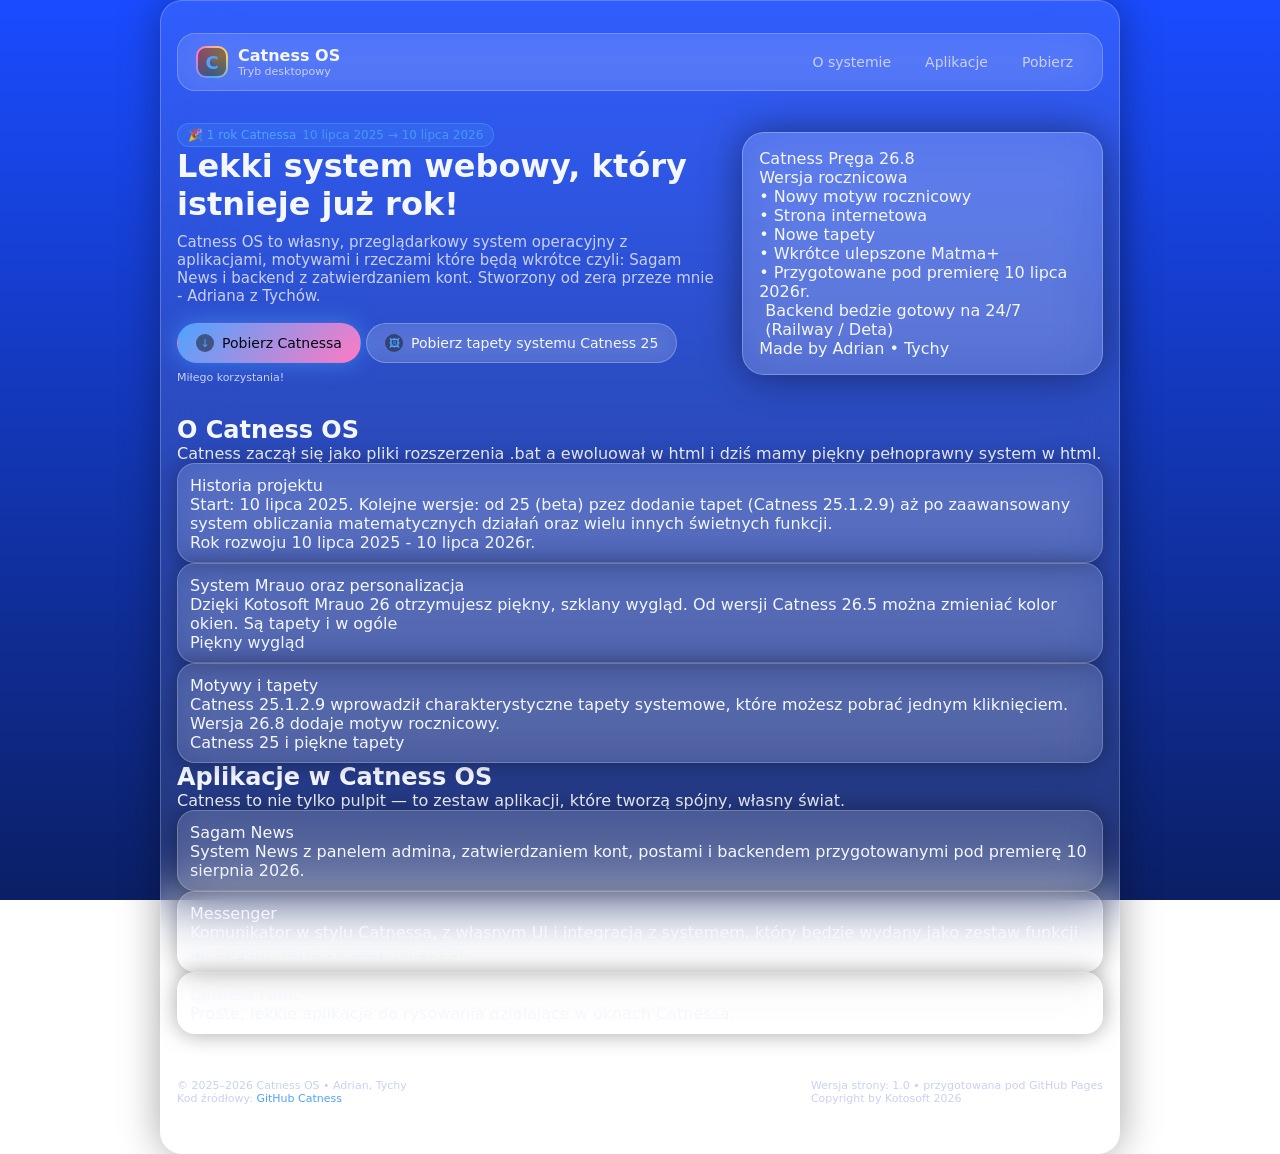
<file: index.html>
<!DOCTYPE html>
<html lang="pl">
<head>
    <meta charset="UTF-8">
    <title>Catness OS — oficjalna strona</title>
    <meta name="viewport" content="width=device-width, initial-scale=1.0">
<style>
:root {
    --accent: #4da3ff;
    --accent2: #ff7ac4;
    --text: #f5f7ff;
    --muted: #c9d0f5;
    --glass-bg: rgba(255, 255, 255, 0.12);
    --glass-border: rgba(255, 255, 255, 0.25);
}

/* Reset */
* { box-sizing: border-box; margin: 0; padding: 0; }

/* TŁO CATNESS BLUE */
body {
    font-family: system-ui, -apple-system, BlinkMacSystemFont, "Segoe UI", sans-serif;
    background: linear-gradient(180deg, #1a4cff 0%, #0b1f66 100%);
    background-attachment: fixed;
    color: var(--text);
    min-height: 100vh;
}

/* TRYB MOBILNY — automatyczne wykrywanie */
body.mobile .page {
    padding: 24px 12px;
}

body.mobile header {
    flex-direction: column;
    gap: 12px;
    text-align: center;
}

body.mobile nav {
    flex-wrap: wrap;
    justify-content: center;
}

body.mobile .hero {
    grid-template-columns: 1fr !important;
}

body.mobile .hero-title {
    font-size: 26px;
}

body.mobile .card {
    padding: 10px;
}

body.mobile footer {
    flex-direction: column;
    text-align: center;
    gap: 12px;
}

/* GŁÓWNY PANEL STRONY — SZKŁO */
.page {
    max-width: 960px;
    margin: 0 auto;
    padding: 32px 16px 48px;
    background: rgba(255, 255, 255, 0.10);
    backdrop-filter: blur(30px);
    border-radius: 22px;
    border: 1px solid rgba(255, 255, 255, 0.22);
    box-shadow: 0 0 40px rgba(0,0,0,0.35);
}

/* HEADER — SZKŁO */
header {
    display: flex;
    justify-content: space-between;
    align-items: center;
    margin-bottom: 32px;
    background: rgba(255, 255, 255, 0.10);
    backdrop-filter: blur(22px);
    border-radius: 18px;
    padding: 12px 18px;
    border: 1px solid rgba(255, 255, 255, 0.22);
}

/* LOGO */
.logo {
    display: flex;
    align-items: center;
    gap: 10px;
}
.logo-mark {
    width: 32px;
    height: 32px;
    border-radius: 10px;
    background: conic-gradient(from 180deg, #4da3ff, #ff7ac4, #ffd66b, #4da3ff);
    padding: 2px;
}
.logo-inner {
    width: 100%;
    height: 100%;
    border-radius: 8px;
    background: rgba(0,0,0,0.45);
    backdrop-filter: blur(12px);
    display: flex;
    align-items: center;
    justify-content: center;
    font-weight: 700;
    font-size: 18px;
    color: var(--accent);
}

/* NAV */
nav {
    display: flex;
    gap: 12px;
    font-size: 14px;
}
nav a {
    color: var(--muted);
    text-decoration: none;
    padding: 6px 10px;
    border-radius: 999px;
    border: 1px solid transparent;
    transition: 0.2s;
}
nav a:hover {
    color: var(--text);
    border-color: rgba(255,255,255,0.25);
    background: rgba(255,255,255,0.08);
}

/* HERO */
.hero {
    display: grid;
    grid-template-columns: minmax(0, 3fr) minmax(0, 2fr);
    gap: 24px;
    align-items: center;
    margin-bottom: 32px;
}
@media (max-width: 768px) {
    .hero { grid-template-columns: 1fr; }
}
.hero-title {
    font-size: 32px;
    font-weight: 700;
    margin-bottom: 10px;
}
.hero-sub {
    font-size: 15px;
    color: var(--muted);
    margin-bottom: 18px;
}

/* BADGE */
.hero-badge {
    display: inline-flex;
    align-items: center;
    gap: 6px;
    font-size: 12px;
    padding: 4px 10px;
    border-radius: 999px;
    background: rgba(77,163,255,0.18);
    color: var(--accent);
    border: 1px solid rgba(77,163,255,0.45);
}

/* BUTTONS — SZKŁO + NEON */
.btn {
    display: inline-flex;
    align-items: center;
    justify-content: center;
    gap: 8px;
    padding: 10px 18px;
    border-radius: 999px;
    font-size: 14px;
    font-weight: 500;
    border: 1px solid transparent;
    cursor: pointer;
    text-decoration: none;
    transition: 0.15s ease;
}

.btn-primary {
    background: linear-gradient(135deg, var(--accent), var(--accent2));
    color: #050814;
    box-shadow: 0 0 22px rgba(77,163,255,0.55);
}
.btn-primary:hover {
    filter: brightness(1.08);
    box-shadow: 0 0 32px rgba(77,163,255,0.75);
}

.btn-secondary {
    background: rgba(255,255,255,0.12);
    border-color: rgba(255,255,255,0.25);
    color: var(--text);
    backdrop-filter: blur(12px);
}
.btn-secondary:hover {
    background: rgba(255,255,255,0.18);
}

.btn-icon {
    width: 18px;
    height: 18px;
    border-radius: 999px;
    background: rgba(0,0,0,0.45);
    backdrop-filter: blur(8px);
    display: flex;
    align-items: center;
    justify-content: center;
    font-size: 11px;
    color: var(--accent);
}

/* HERO CARD — SZKŁO */
.hero-card {
    background: rgba(255,255,255,0.14);
    backdrop-filter: blur(26px);
    border-radius: 22px;
    border: 1px solid rgba(255,255,255,0.25);
    padding: 16px;
    box-shadow: 0 0 40px rgba(0,0,0,0.45);
}

/* CARD */
.card {
    background: rgba(255,255,255,0.12);
    backdrop-filter: blur(18px);
    border-radius: 18px;
    border: 1px solid rgba(255,255,255,0.22);
    padding: 12px 12px 10px;
    box-shadow: 0 0 22px rgba(0,0,0,0.35);
}

/* FOOTER */
footer {
    margin-top: 32px;
    font-size: 11px;
    color: var(--muted);
    border-top: 1px solid rgba(255,255,255,0.18);
    padding-top: 12px;
    display: flex;
    justify-content: space-between;
    flex-wrap: wrap;
    gap: 8px;
}

a.link {
    color: var(--accent);
    text-decoration: none;
}
a.link:hover {
    text-decoration: underline;
}
</style>
</head>

<body>
<div class="page">
    <header>
        <div class="logo">
            <div class="logo-mark">
                <div class="logo-inner">C</div>
            </div>
            <div>
                <div style="font-weight:600;">Catness OS</div>
                <div style="font-size:11px;color:var(--muted);" id="deviceInfo">Wykrywanie urządzenia…</div>
            </div>
        </div>
        <nav>
            <a href="#about">O systemie</a>
            <a href="#apps">Aplikacje</a>
            <a href="#download">Pobierz</a>
        </nav>
    </header>

    <section class="hero">
        <div>
            <div class="hero-badge">
                <span>🎉 1 rok Catnessa</span>
                <span style="opacity:0.8;">10 lipca 2025 → 10 lipca 2026</span>
            </div>
            <h1 class="hero-title">Lekki system webowy, który istnieje już rok!</h1>
            <p class="hero-sub">
                Catness OS to własny, przeglądarkowy system operacyjny z aplikacjami, motywami i rzeczami które będą wkrótce czyli: 
                Sagam News i backend z zatwierdzaniem kont. Stworzony od zera przeze mnie - Adriana z Tychów.
            </p>
            <div class="hero-actions" id="download">
                <a class="btn btn-primary" href="https://raw.githubusercontent.com/CetkowanyPL/Catness/main/Catness%20Pr%C4%99ga%2026.8.1%201th%20Anniversary.zip">
                    <span class="btn-icon">↓</span>
                    <span>Pobierz Catnessa</span>
                </a>
                <a class="btn btn-secondary" href="https://github.com/CetkowanyPL/Catness/raw/main/wallpapers%20Catness%2025.X.X.X.zip">
                    <span class="btn-icon">🖼</span>
                    <span>Pobierz tapety systemu Catness 25</span>
                </a>
            </div>
            <p style="font-size:11px;color:var(--muted);margin-top:8px;">
                Miłego korzystania!
            </p>
        </div>

        <div class="hero-card">
            <div class="hero-card-header">
                <div class="hero-card-title">Catness Pręga 26.8</div>
                <div class="hero-card-chip">Wersja rocznicowa</div>
            </div>
            <div class="hero-card-body">
                • Nowy motyw rocznicowy<br>
                • Strona internetowa<br>
                • Nowe tapety<br>
                •  Wkrótce ulepszone Matma+<br>
                • Przygotowane pod premierę 10 lipca 2026r.
            </div>
            <div class="hero-card-footer">
                <div style="display:flex;align-items:center;gap:6px;">
                    <div class="hero-card-dot"></div>
                    <span>Backend bedzie gotowy na 24/7 (Railway / Deta)</span>
                </div>
                <span>Made by Adrian • Tychy</span>
            </div>
        </div>
    </section>

    <section class="section" id="about">
        <h2>O Catness OS</h2>
        <p>
            Catness zaczął się jako pliki rozszerzenia .bat a ewoluował w html i dziś mamy piękny pełnoprawny system w html.
        </p>
        <div class="grid">
            <div class="card">
                <div class="card-title">Historia projektu</div>
                <div class="card-body">
                    Start: 10 lipca 2025. Kolejne wersje: od 25 (beta) pzez dodanie tapet (Catness 25.1.2.9) aż po zaawansowany system obliczania matematycznych działań oraz wielu innych świetnych funkcji.
                </div>
                <div class="card-tag">Rok rozwoju 10 lipca 2025 - 10 lipca 2026r.</div>
            </div>
            <div class="card">
                <div class="card-title">System Mrauo oraz personalizacja</div>
                <div class="card-body">
                    Dzięki Kotosoft Mrauo 26 otrzymujesz piękny, szklany wygląd. Od wersji Catness 26.5 można zmieniać kolor okien. Są tapety i w ogóle
                </div>
                <div class="card-tag">Piękny wygląd</div>
            </div>
            <div class="card">
                <div class="card-title">Motywy i tapety</div>
                <div class="card-body">
                    Catness 25.1.2.9 wprowadził charakterystyczne tapety systemowe, które możesz pobrać
                    jednym kliknięciem. Wersja 26.8 dodaje motyw rocznicowy.
                </div>
                <div class="card-tag">Catness 25 i piękne tapety</div>
            </div>
        </div>
    </section>

    <section class="section" id="apps">
        <h2>Aplikacje w Catness OS</h2>
        <p>
            Catness to nie tylko pulpit — to zestaw aplikacji, które tworzą spójny, własny świat.
        </p>
        <div class="grid">
            <div class="card">
                <div class="card-title">Sagam News</div>
                <div class="card-body">
                    System News z panelem admina, zatwierdzaniem kont, postami i backendem
                    przygotowanymi pod premierę 10 sierpnia 2026.
                </div>
            </div>
            <div class="card">
                <div class="card-title">Messenger</div>
                <div class="card-body">
                    Komunikator w stylu Catnessa, z własnym UI i integracją z systemem. który będzie wydany jako zestaw funkcji do Sagam News 10 sierpnia 2026r.
                </div>
            </div>
            <div class="card">
                <div class="card-title">Catness Paint</div>
                <div class="card-body">
                    Proste, lekkie aplikacje do rysowania działające w oknach Catnessa.
                </div>
            </div>
        </div>
    </section>

    <footer>
        <div>
            © 2025–2026 Catness OS • Adrian, Tychy<br>
            Kod źródłowy: <a class="link" href="https://github.com/CetkowanyPL/Catness">GitHub Catness</a>
        </div>
        <div>
            Wersja strony: 1.0 • przygotowana pod GitHub Pages<br>
            Copyright by Kotosoft 2026
        </div>
    </footer>
</div>

<script>
function detectDevice() {
    const isMobile = /Android|iPhone|iPad|iPod|Opera Mini|IEMobile|Mobile/i.test(navigator.userAgent);
    const info = document.getElementById("deviceInfo");

    if (isMobile) {
        document.body.classList.add("mobile");
        info.textContent = "Tryb mobilny";
    } else {
        document.body.classList.add("desktop");
        info.textContent = "Tryb desktopowy";
    }
}

detectDevice();
</script>

</body>
</html>
</file>
